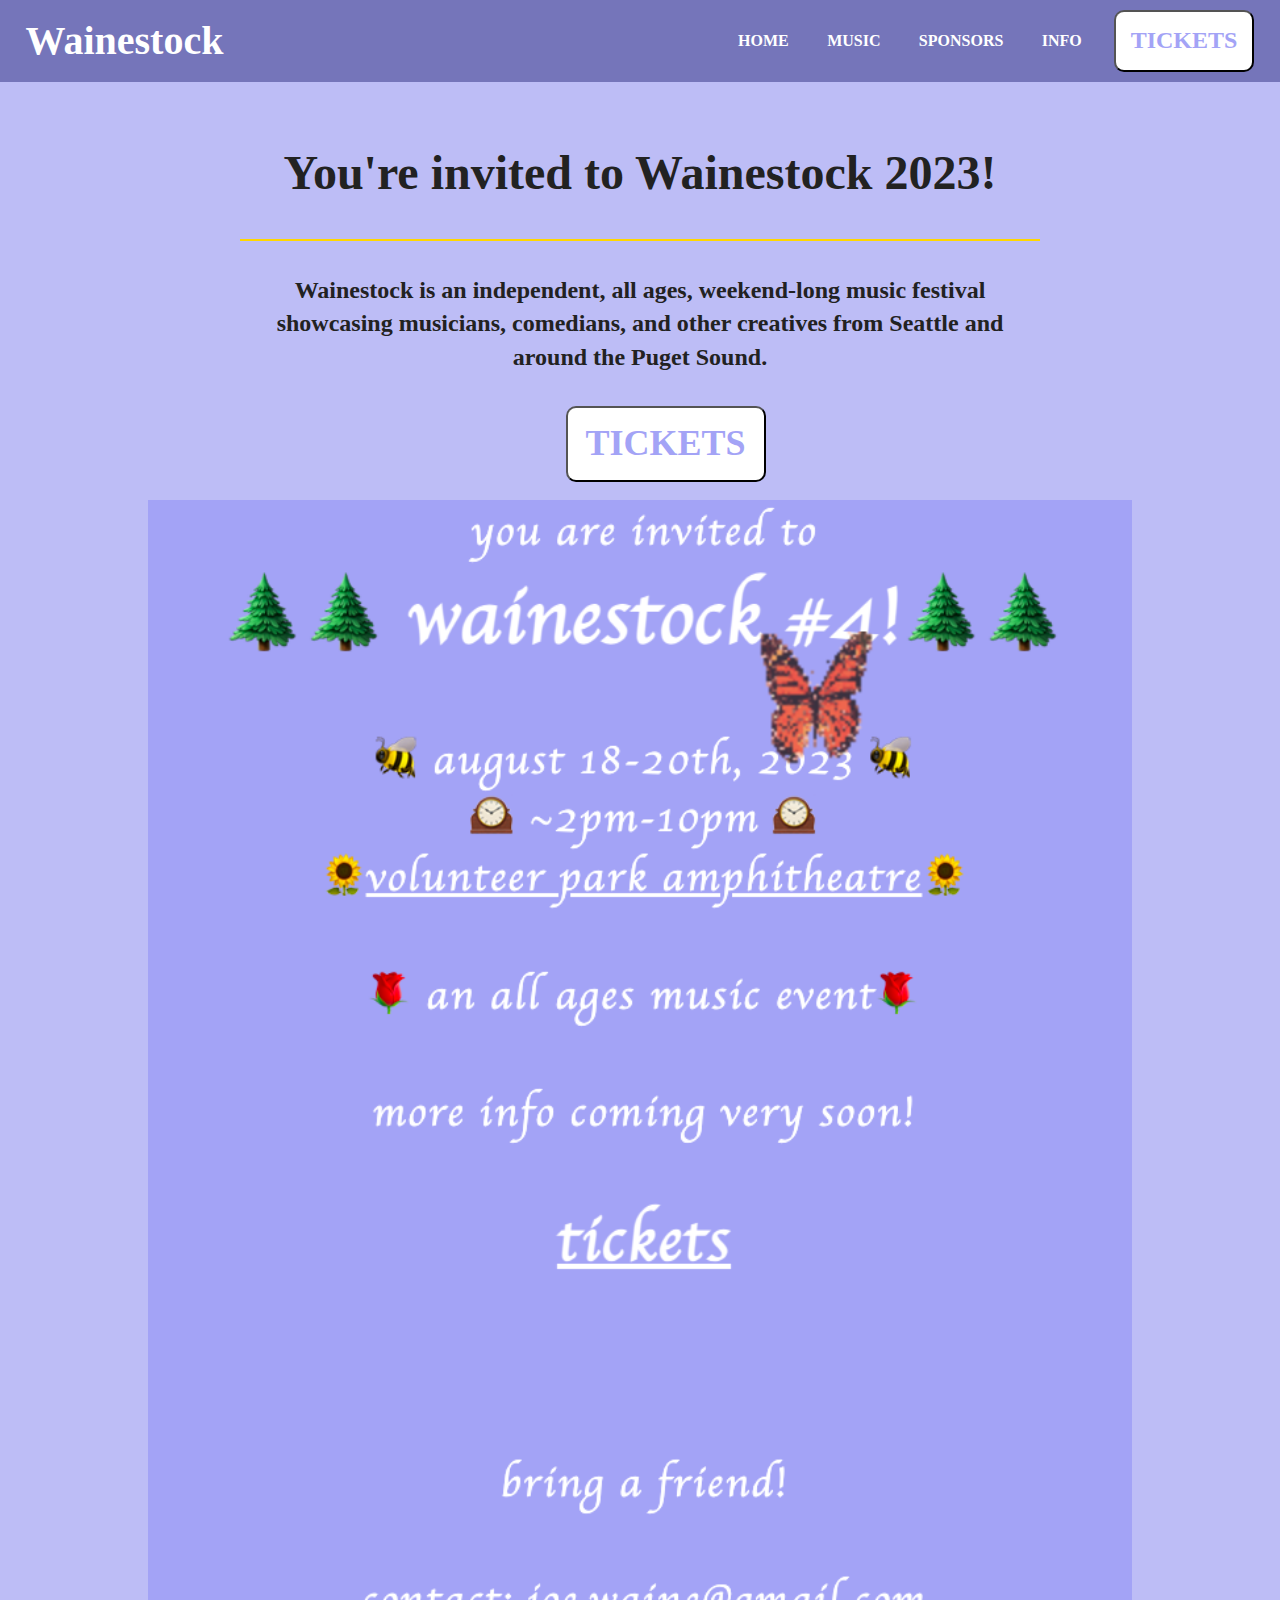
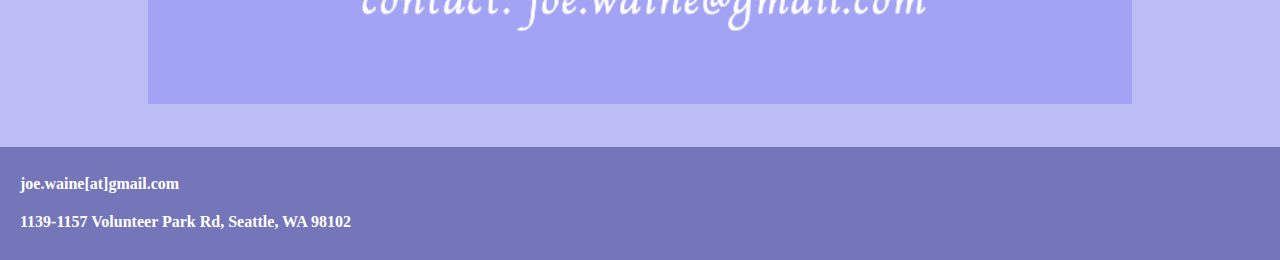
<file: index.html>
<!DOCTYPE html>
<html class="no-js" lang="en">

<head>
  <meta charset="utf-8" />
  <title></title>
  <meta name="description" content="A website for Wainestock, a music festival in August in Seattle" />
  <meta name="viewport" content="width=device-width, initial-scale=1" />

  <meta property="og:title" content="Wainestock" />
  <meta property="og:type" content="" />
  <meta property="og:url" content="https://www.wainestock.com" />
  <meta property="og:image" content="" />

  <link rel="manifest" href="site.webmanifest" />
  <link rel="apple-touch-icon" href="icon.png" />
  <!-- Place favicon.ico in the root directory -->

  <link rel="stylesheet" href="css/normalize.css" />
  <link rel="stylesheet" href="css/main.css" />
  <link rel="stylesheet" href="css/index.css" />
  <meta name="theme-color" content="#fafafa" />

</head>

<body>
  <!-- Add your site or application content here -->
  <div id="main-container">
    <header id="header">
      <nav role="navigation">
        <h1>Wainestock</h1>
        <button id="menu-button">MENU</button>
        <ul id="menuUL">
          <li><a href="./index.html">Home</a></li>
          <li><a href="./music.html">Music</a></li>
          <li><a href="./sponsors.html">Sponsors</a></li>
          <li><a href="./info.html">Info</a></li>
          <li>
            <button id="nav-tickets" class="ticket-link"
              href="https://www.eventbrite.com/e/wainestock-2023-tickets-648157726207" target="_blank"
              rel="noopener noreferrer">
              TICKETS
            </button>
          </li>
        </ul>
      </nav>
    </header>
    <main>
      <div id="main-copy">
        <h1>You're invited to Wainestock 2023!</h1>
        <hr />
        <h4>
          Wainestock is an independent, all ages, weekend-long music festival showcasing
          musicians, comedians, and other creatives from Seattle and around
          the Puget Sound.
        </h4>
      </div>
      <button id="main-ticket-link" class="ticket-link"
        href="https://www.eventbrite.com/e/wainestock-2023-tickets-648157726207" target="_blank"
        rel="noopener noreferrer">TICKETS</button>
      <img id="main-poster" src="./img/placeholder.png" />

    </main>
    <footer>
      <p>joe.waine[at]gmail.com</p>
      <p>1139-1157 Volunteer Park Rd, Seattle, WA 98102</p>
      <!-- address of volunteer park  -->
    </footer>
  </div>
  <script src="js/vendor/modernizr-3.11.2.min.js"></script>
  <script src="js/plugins.js"></script>
  <script src="js/main.js"></script>
  <!-- Google Analytics: change UA-XXXXX-Y to be your site's ID. -->
  <script>
    window.ga = function () {
      ga.q.push(arguments);
    };
    ga.q = [];
    ga.l = +new Date();
    ga("create", "UA-XXXXX-Y", "auto");
    ga("set", "anonymizeIp", true);
    ga("set", "transport", "beacon");
    ga("send", "pageview");
  </script>
  <script src="https://www.google-analytics.com/analytics.js" async></script>
</body>

</html>
</file>
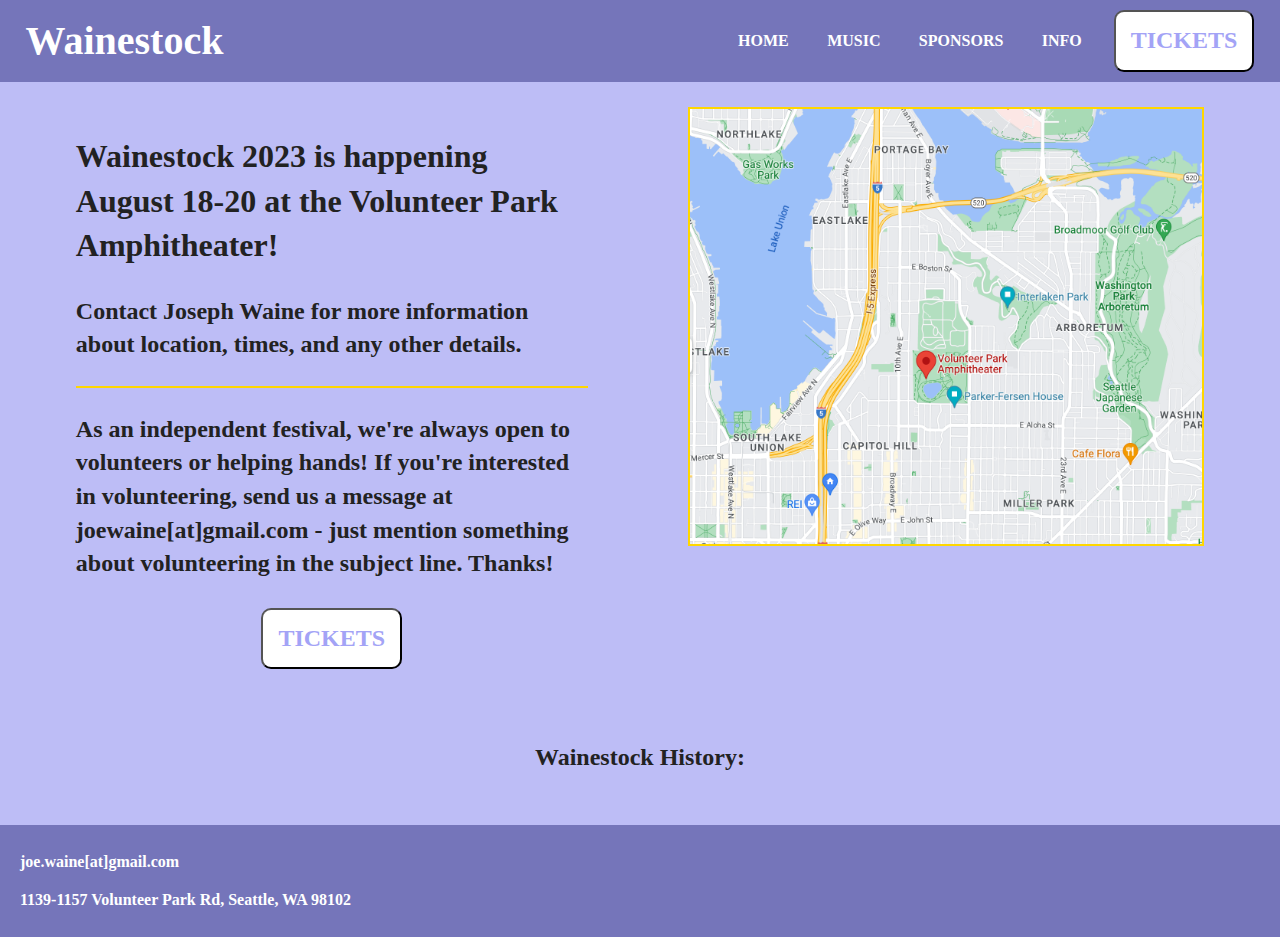
<file: info.html>
<!DOCTYPE html>
<html class="no-js" lang="en">

<head>
  <meta charset="utf-8" />
  <title></title>
  <meta name="description" content="A website for Wainestock, a music festival in August in Seattle" />
  <meta name="viewport" content="width=device-width, initial-scale=1" />

  <meta property="og:title" content="Wainestock" />
  <meta property="og:type" content="" />
  <meta property="og:url" content="https://www.wainestock.com" />
  <meta property="og:image" content="" />

  <link rel="manifest" href="site.webmanifest" />
  <link rel="apple-touch-icon" href="icon.png" />
  <!-- Place favicon.ico in the root directory -->

  <link rel="stylesheet" href="css/normalize.css" />
  <link rel="stylesheet" href="css/main.css" />
  <link rel="stylesheet" href="css/contact.css" />
  <meta name="theme-color" content="#fafafa" />
</head>

<body>
  <!-- Add your site or application content here -->
  <div id="main-container">
    <header id="header">
      <nav role="navigation">
        <h1>Wainestock</h1>
        <button id="menu-button">MENU</button>
        <ul id="menuUL">
          <li><a href="./index.html">Home</a></li>
          <li><a href="./music.html">Music</a></li>
          <li><a href="./sponsors.html">Sponsors</a></li>
          <li><a href="./info.html">Info</a></li>
          <li>
            <button id="nav-tickets" class="ticket-link"
              href="https://www.eventbrite.com/e/wainestock-2023-tickets-648157726207" target="_blank"
              rel="noopener noreferrer">
              TICKETS
            </button>
          </li>
        </ul>
      </nav>
    </header>
    <main>
      <section id="info-current">
        <div id="info-copy">
          <h2>
            Wainestock 2023 is happening August 18-20 at the Volunteer Park
            Amphitheater!
          </h2>
          <h3>
            Contact Joseph Waine for more information about location, times,
            and any other details.
          </h3>
          <hr>
          <h3>As an independent festival, we're always open to volunteers or helping hands! If you're interested in
            volunteering, send us a message at joewaine[at]gmail.com - just mention something about volunteering in the
            subject line. Thanks!</h3>
          <button id="info-tickets" class="ticket-link" href="https://www.eventbrite.com/e/wainestock-2023-tickets-648157726207"
            target="_blank" rel="noopener noreferrer">TICKETS</button>
        </div>
        <img id="map" src="./img/map.png" alt="a map of the area surrounding Volunteer Park Amphitheater" />

      </section>
      <section id="history">
        <h3>Wainestock History:</h3>
        <!-- let's put some images of previous Wainestock's here -->
      </section>
    </main>
    <footer>
      <p>joe.waine[at]gmail.com</p>
      <p>1139-1157 Volunteer Park Rd, Seattle, WA 98102</p>
      <!-- address of volunteer park  -->
    </footer>
  </div>
  <script src="js/vendor/modernizr-3.11.2.min.js"></script>
  <script src="js/plugins.js"></script>
  <script src="js/main.js"></script>

  <!-- Google Analytics: change UA-XXXXX-Y to be your site's ID. -->
  <script>
    window.ga = function () {
      ga.q.push(arguments);
    };
    ga.q = [];
    ga.l = +new Date();
    ga("create", "UA-XXXXX-Y", "auto");
    ga("set", "anonymizeIp", true);
    ga("set", "transport", "beacon");
    ga("send", "pageview");
  </script>
  <script src="https://www.google-analytics.com/analytics.js" async></script>
</body>

</html>
</file>
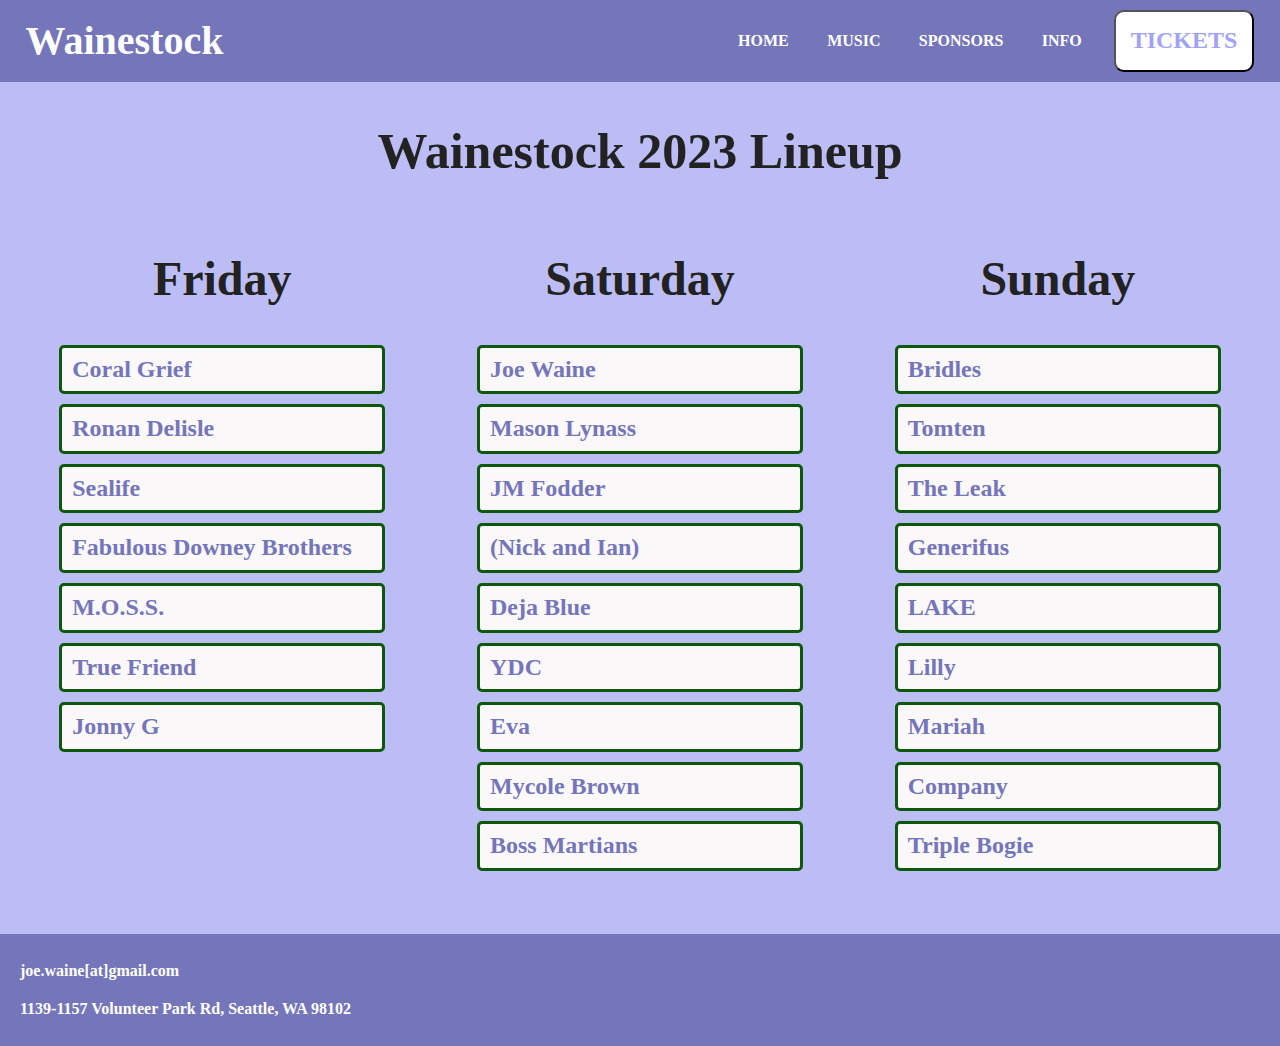
<file: music.html>
<!doctype html>
<html class="no-js" lang="en">

<head>
  <meta charset="utf-8">
  <title></title>
  <meta name="description" content="A website for Wainestock, a music festival in August in Seattle">
  <meta name="viewport" content="width=device-width, initial-scale=1">

  <meta property="og:title" content="Wainestock">
  <meta property="og:type" content="">
  <meta property="og:url" content="https://www.wainestock.com">
  <meta property="og:image" content="">

  <link rel="manifest" href="site.webmanifest">
  <link rel="apple-touch-icon" href="icon.png">
  <!-- Place favicon.ico in the root directory -->

  <link rel="stylesheet" href="css/normalize.css">
  <link rel="stylesheet" href="css/main.css">
  <link rel="stylesheet" href="css/music.css">
  <meta name="theme-color" content="#fafafa">
</head>

<body>

  <!-- Add your site or application content here -->
  <div id="main-container">
    <header id="header">
      <nav role="navigation">
        <h1>Wainestock</h1>
        <button id="menu-button">MENU</button>
        <ul id="menuUL">
          <li><a href="./index.html">Home</a></li>
          <li><a href="./music.html">Music</a></li>
          <li><a href="./sponsors.html">Sponsors</a></li>
          <li><a href="./info.html">Info</a></li>
          <li><button id="nav-tickets" class="ticket-link"
              href="https://www.eventbrite.com/e/wainestock-2023-tickets-648157726207" target="_blank"
              rel="noopener noreferrer">TICKETS</button></li>
        </ul>
      </nav>
    </header>
    <main>
      <!-- <h2>Wainestock 2023 is happening August 18-20 at the Volunteer Park Amphitheatre!</h2>
      <a class="ticket-link" href="https://www.eventbrite.com/e/wainestock-2023-tickets-648157726207" target="_blank" rel="noopener noreferrer">TICKETS</a> -->
      <h1 id="lineup">Wainestock 2023 Lineup</h1>
      <div id="lineup-container">
        <section id="friday">
          <h1>Friday</h1>
          <div id="friday-bands">
            <a class="one-band" href="" target="_blank" rel="noopener noreferrer">
              <h2>Coral Grief</h2>
            </a>
            <a class="one-band" href="" target="_blank" rel="noopener noreferrer">
              <h2>Ronan Delisle</h2>
            </a>
            <a class="one-band" href="" target="_blank" rel="noopener noreferrer">
              <h2>Sealife</h2>
            </a>
            <a class="one-band" href="" target="_blank" rel="noopener noreferrer">
              <h2>Fabulous Downey Brothers</h2>
            </a>
            <a class="one-band" href="" target="_blank" rel="noopener noreferrer">
              <h2>M.O.S.S.</h2>
            </a>
            <a class="one-band" href="" target="_blank" rel="noopener noreferrer">
              <h2>True Friend</h2>
            </a>
            <a class="one-band" href="" target="_blank" rel="noopener noreferrer">
              <h2>Jonny G</h2>
            </a>
          </div>
        </section>
        <section id="saturday">
          <h1>Saturday</h1>
          <div id="saturday-bands">
            <a class="one-band" href="" target="_blank" rel="noopener noreferrer">
              <h2>Joe Waine</h2>
            </a>
            <a class="one-band" href="" target="_blank" rel="noopener noreferrer">
              <h2>Mason Lynass</h2>
            </a>
            <a class="one-band" href="" target="_blank" rel="noopener noreferrer">
              <h2>JM Fodder</h2>
            </a>
            <a class="one-band" href="" target="_blank" rel="noopener noreferrer">
              <h2>(Nick and Ian)</h2>
            </a>
            <a class="one-band" href="" target="_blank" rel="noopener noreferrer">
              <h2>Deja Blue</h2>
            </a>
            <a class="one-band" href="" target="_blank" rel="noopener noreferrer">
              <h2>YDC</h2>
            </a>
            <a class="one-band" href="" target="_blank" rel="noopener noreferrer">
              <h2>Eva</h2>
            </a>
            <a class="one-band" href="" target="_blank" rel="noopener noreferrer">
              <h2>Mycole Brown</h2>
            </a>
            <a class="one-band" href="" target="_blank" rel="noopener noreferrer">
              <h2>Boss Martians</h2>
            </a>
          </div>
        </section>
        <section id="sunday">
          <h1>Sunday</h1>
          <div id="sunday-bands">
            <a class="one-band" href="" target="_blank" rel="noopener noreferrer">
              <h2>Bridles</h2>
            </a>
            <a class="one-band" href="" target="_blank" rel="noopener noreferrer">
              <h2>Tomten</h2>
            </a>
            <a class="one-band" href="" target="_blank" rel="noopener noreferrer">
              <h2>The Leak</h2>
            </a>
            <a class="one-band" href="" target="_blank" rel="noopener noreferrer">
              <h2>Generifus</h2>
            </a>
            <a class="one-band" href="" target="_blank" rel="noopener noreferrer">
              <h2>LAKE</h2>
            </a>
            <a class="one-band" href="" target="_blank" rel="noopener noreferrer">
              <h2>Lilly</h2>
            </a>
            <a class="one-band" href="" target="_blank" rel="noopener noreferrer">
              <h2>Mariah</h2>
            </a>
            <a class="one-band" href="" target="_blank" rel="noopener noreferrer">
              <h2>Company</h2>
            </a>
            <a class="one-band" href="" target="_blank" rel="noopener noreferrer">
              <h2>Triple Bogie</h2>
            </a>
          </div>
        </section>
      </div>
    </main>
    <footer>
      <p>joe.waine[at]gmail.com</p>
      <p>1139-1157 Volunteer Park Rd, Seattle, WA 98102</p>
    </footer>
  </div>
  <script src="js/vendor/modernizr-3.11.2.min.js"></script>
  <script src="js/plugins.js"></script>
  <script src="js/main.js"></script>

  <!-- Google Analytics: change UA-XXXXX-Y to be your site's ID. -->
  <script>
    window.ga = function () { ga.q.push(arguments) }; ga.q = []; ga.l = +new Date;
    ga('create', 'UA-XXXXX-Y', 'auto'); ga('set', 'anonymizeIp', true); ga('set', 'transport', 'beacon'); ga('send', 'pageview')
  </script>
  <script src="https://www.google-analytics.com/analytics.js" async></script>
</body>

</html>
</file>
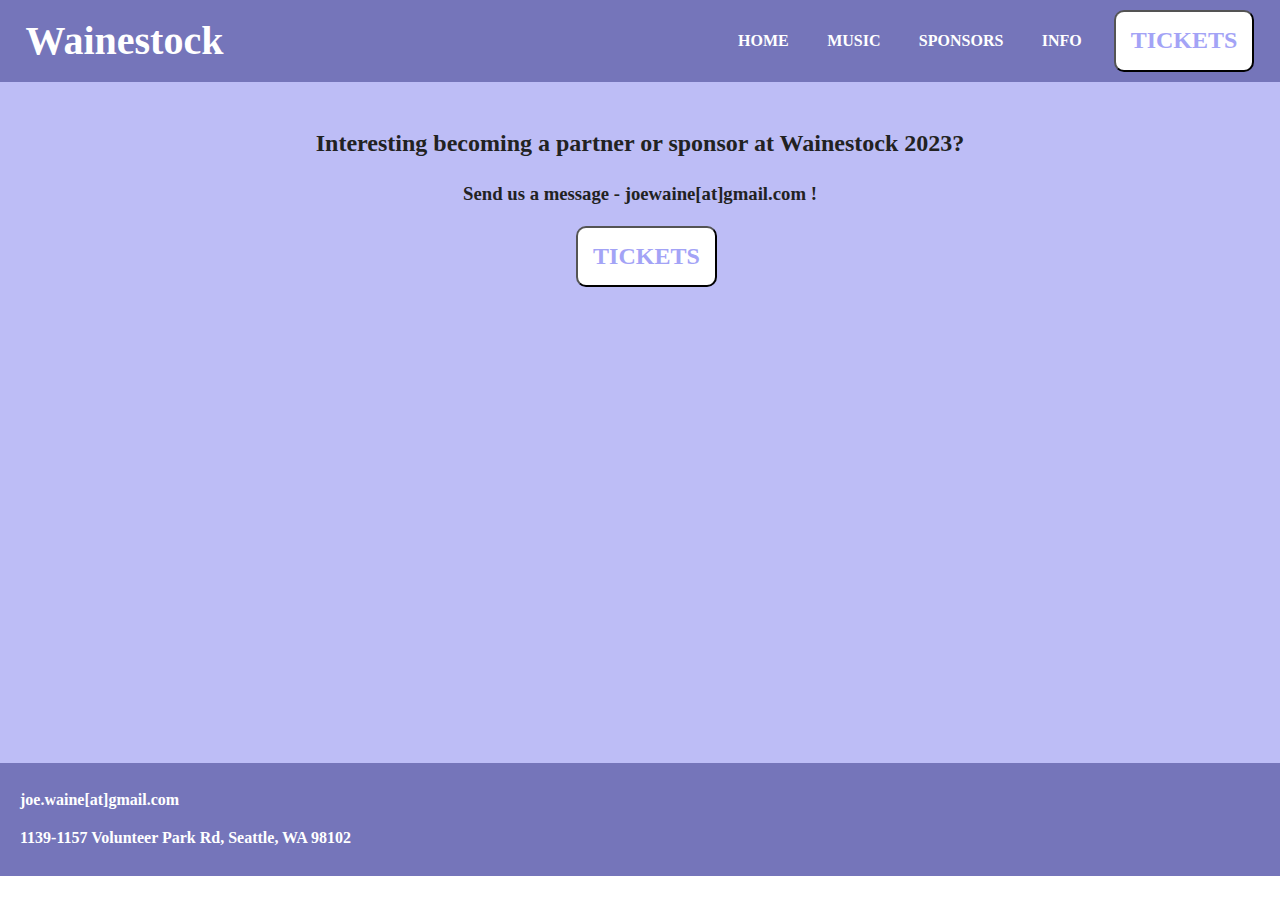
<file: sponsors.html>
<!DOCTYPE html>
<html class="no-js" lang="en">
  <head>
    <meta charset="utf-8" />
    <title></title>
    <meta
      name="description"
      content="A website for Wainestock, a music festival in August in Seattle"
    />
    <meta name="viewport" content="width=device-width, initial-scale=1" />

    <meta property="og:title" content="Wainestock" />
    <meta property="og:type" content="" />
    <meta property="og:url" content="https://www.wainestock.com" />
    <meta property="og:image" content="" />

    <link rel="manifest" href="site.webmanifest" />
    <link rel="apple-touch-icon" href="icon.png" />
    <!-- Place favicon.ico in the root directory -->

    <link rel="stylesheet" href="css/normalize.css" />
    <link rel="stylesheet" href="css/main.css" />
    <link rel="stylesheet" href="css/sponsors.css" />
    <meta name="theme-color" content="#fafafa" />
  </head>

  <body>
    <!-- Add your site or application content here -->
    <div id="main-container">
      <header id="header">
        <nav role="navigation">
          <h1>Wainestock</h1>
          <button id="menu-button">MENU</button>
          <ul id="menuUL">
            <li><a href="./index.html">Home</a></li>
            <li><a href="./music.html">Music</a></li>
            <li><a href="./sponsors.html">Sponsors</a></li>
            <li><a href="./info.html">Info</a></li>
            <li>
              <button
                id="nav-tickets"
                class="ticket-link"
                href="https://www.eventbrite.com/e/wainestock-2023-tickets-648157726207"
                target="_blank"
                rel="noopener noreferrer"
              >
                TICKETS
              </button>
            </li>
          </ul>
        </nav>
      </header>
      <main>
        <div>
            <!-- if we end up with sponsors or food trucks or something, let's put them here -->
        </div>
        <div>
          <h2>Interesting becoming a partner or sponsor at Wainestock 2023?</h2>
          <h3>Send us a message - joewaine[at]gmail.com !</h3>
        </div>
        <button
          class="ticket-link"
          href="https://www.eventbrite.com/e/wainestock-2023-tickets-648157726207"
          target="_blank"
          rel="noopener noreferrer"
          >TICKETS</button
        >
      </main>
      <footer>
        <p>joe.waine[at]gmail.com</p>
        <p>1139-1157 Volunteer Park Rd, Seattle, WA 98102</p>
        <!-- address of volunteer park  -->
      </footer>
    </div>
    <script src="js/vendor/modernizr-3.11.2.min.js"></script>
    <script src="js/plugins.js"></script>
    <script src="js/main.js"></script>

    <!-- Google Analytics: change UA-XXXXX-Y to be your site's ID. -->
    <script>
      window.ga = function () {
        ga.q.push(arguments);
      };
      ga.q = [];
      ga.l = +new Date();
      ga("create", "UA-XXXXX-Y", "auto");
      ga("set", "anonymizeIp", true);
      ga("set", "transport", "beacon");
      ga("send", "pageview");
    </script>
    <script src="https://www.google-analytics.com/analytics.js" async></script>
  </body>
</html>
</file>
<file: css/main.css>
/*! HTML5 Boilerplate v8.0.0 | MIT License | https://html5boilerplate.com/ */

/* main.css 2.1.0 | MIT License | https://github.com/h5bp/main.css#readme */
/*
 * What follows is the result of much research on cross-browser styling.
 * Credit left inline and big thanks to Nicolas Gallagher, Jonathan Neal,
 * Kroc Camen, and the H5BP dev community and team.
 */

/* ==========================================================================
   Base styles: opinionated defaults
   ========================================================================== */

html {
  color: #222;
  font-size: 1em;
  line-height: 1.4;
}

/*
 * Remove text-shadow in selection highlight:
 * https://twitter.com/miketaylr/status/12228805301
 *
 * Vendor-prefixed and regular ::selection selectors cannot be combined:
 * https://stackoverflow.com/a/16982510/7133471
 *
 * Customize the background color to match your design.
 */

::-moz-selection {
  background: #b3d4fc;
  text-shadow: none;
}

::selection {
  background: #b3d4fc;
  text-shadow: none;
}

/*
 * A better looking default horizontal rule
 */

hr {
  display: block;
  height: 1px;
  border: 0;
  border-top: 1px solid #ccc;
  margin: 1em 0;
  padding: 0;
}

/*
 * Remove the gap between audio, canvas, iframes,
 * images, videos and the bottom of their containers:
 * https://github.com/h5bp/html5-boilerplate/issues/440
 */

audio,
canvas,
iframe,
img,
svg,
video {
  vertical-align: middle;
}

/*
 * Remove default fieldset styles.
 */

fieldset {
  border: 0;
  margin: 0;
  padding: 0;
}

/*
 * Allow only vertical resizing of textareas.
 */

textarea {
  resize: vertical;
}

/* ==========================================================================
   Author's custom styles
   ========================================================================== */

* {
  font-family: cursive;
  font-weight: bolder;
}

a {
  text-decoration: none;
  color: white;
}

main {
  padding: 2vw;
  /* background-color: rgb(57, 135, 57); */
  background-color: #bdbdf6;
  min-height: 70vh;
}

header,
footer {
  /* background-color: #a3a3f6; */
  background-color: #7575ba;
  color: white;
  padding: 10px 2vw;
}

nav {
  display: flex;
  flex-flow: row nowrap;
  justify-content: space-between;
  align-items: center;
}

nav h1 {
  width: fit-content;
  margin: 0;
}

nav ul {
  display: flex;
  flex-flow: row nowrap;
  justify-content: center;
  align-items: center;
  list-style-type: none;
  margin: 0;
  padding: 0;
}

nav li a {
  display: block;
  text-align: center;
  padding: 1vw;
  margin: 0 0.5vw;
  text-transform: uppercase;
  text-decoration: none;
}

nav h1 {
  font-size: 40px;
}

#menu-button {
  display: none;
}

nav li a:hover {
  color: black;
  background-color: #bdbdf6;
  border-radius: 10px;
}

.ticket-link {
  background-color: white;
  color: #a3a3f6;
  padding: 15px;
  font-size: 24px;
  border-radius: 10px;
  margin-left: 1vw;
}

.ticket-link:hover {
  color: white;
  background-color: #7575ba;
  border: 2px solid gold;
}



footer {
  padding: 10px 20px;
}

/* ==========================================================================
   Helper classes
   ========================================================================== */

/*
 * Hide visually and from screen readers
 */

.hidden,
[hidden] {
  display: none !important;
}

/*
 * Hide only visually, but have it available for screen readers:
 * https://snook.ca/archives/html_and_css/hiding-content-for-accessibility
 *
 * 1. For long content, line feeds are not interpreted as spaces and small width
 *    causes content to wrap 1 word per line:
 *    https://medium.com/@jessebeach/beware-smushed-off-screen-accessible-text-5952a4c2cbfe
 */

.sr-only {
  border: 0;
  clip: rect(0, 0, 0, 0);
  height: 1px;
  margin: -1px;
  overflow: hidden;
  padding: 0;
  position: absolute;
  white-space: nowrap;
  width: 1px;
  /* 1 */
}

/*
 * Extends the .sr-only class to allow the element
 * to be focusable when navigated to via the keyboard:
 * https://www.drupal.org/node/897638
 */

.sr-only.focusable:active,
.sr-only.focusable:focus {
  clip: auto;
  height: auto;
  margin: 0;
  overflow: visible;
  position: static;
  white-space: inherit;
  width: auto;
}

/*
 * Hide visually and from screen readers, but maintain layout
 */

.invisible {
  visibility: hidden;
}

/*
 * Clearfix: contain floats
 *
 * For modern browsers
 * 1. The space content is one way to avoid an Opera bug when the
 *    `contenteditable` attribute is included anywhere else in the document.
 *    Otherwise it causes space to appear at the top and bottom of elements
 *    that receive the `clearfix` class.
 * 2. The use of `table` rather than `block` is only necessary if using
 *    `:before` to contain the top-margins of child elements.
 */

.clearfix::before,
.clearfix::after {
  content: " ";
  display: table;
}

.clearfix::after {
  clear: both;
}

/* media queries */

@media screen and (max-width: 700px) {

  header {
    display: block;
    margin: 0 auto;
  }

  nav {
    flex-flow: column nowrap;
    min-height: 61px;
    /* min-height: calc(3vw + 34px); */
  }

  /* nav h1 {
    display: block;
    width: fit-content;
    position: fixed;
    top: 3vw;
    left: 3vw;
    margin: 0;
} */

  nav li {
    display: block;
    font-size: 24px;
    margin: 2vh;
  }

  nav ul {
    display: none;
  }

  nav ul.is-active {
    display: block;
    margin-top: 61px;
  }

  nav h1 {
    position: absolute;
    left: 20px;
    top: 10px;
  }

  #menu-button {
    display: block;
    position: absolute;
    right: 20px;
    top: 20px;
    height: 41px;
    color: #a3a3f6;
    background-color: white;
    border: 0;
    border-radius: 10px;
    padding: 0 2vw;
}
}
</file>
<file: css/index.css>
#main-copy {
  text-align: center;
  width: 90vw;
  max-width: 800px;
  margin: 2vw auto;
}

h4 {
  font-size: 1.5em;
}

hr {
  border-top: 2px solid gold;
}

#main-poster {
  display: block;
  width: 80%;
  max-width: 1000px;
  margin: 2vh auto;
}

#main-ticket-link {
  /* border: 3px solid #7575ba; */
  /* color:rgb(13, 88, 13); */
  display: block;
  width: 200px;
  padding: 15px;
  font-size: 36px;
  text-align: center;
  margin: 2vh calc((100vw - 200px) / 2);
}

@media screen and (max-width: 600px) {
  h1 {
    font-size: 2.5em;
  }

  h4 {
    font-size: 1.2em;
  }
}
</file>
<file: css/contact.css>
#info-current {
    display: flex;
    flex-flow: row wrap;
    justify-content: space-around;
    align-items: flex-start;
}

#info-copy {
    width: 40vw;
    min-width: 500px;
    max-width: 700px;
}

h2 {
    font-size: 2em;
}

h3 {
    font-size: 1.5em;
}

hr {
    border-top: 2px solid gold;
}

#map {
    width: 40vw;
    min-width: 500px;
    max-width: 700px;
    border: 2px solid gold;
}

#info-tickets {
    display: block;
    margin: 3vh auto;
}

#history {
    margin-top: 5vh;
    text-align: center;
}

@media screen and (max-width: 600px) {
    #info-current {
        display: block;
    }

    #info-copy, #map {
        display: block;
        width: 90vw;
        min-width: 0px;
        margin: 0 auto;
    }

    h2 {
        font-size: 1.5em;
        text-align: center;
    }

    h3 {
        font-size: 1.1em;
    }
}
</file>
<file: css/music.css>
#lineup, #lineup-container h1, .one-band h2 {
    text-align: center;
}

#lineup {
    font-size: 50px;
    margin: 1vh;
}

#lineup-container {
    display: grid;
    grid-template-columns: repeat(3, 32%);
    gap: 2%;
    max-width: 1400px;
    margin: 3vh auto;
}

.one-band h2 {
    display: inline;
}

.one-band {
    display: block;
    color: #7575ba;
    background-color: rgb(250, 248, 248);
    width: 25vw;
    max-width: 300px;
    padding: 5px 10px;
    border: 3px solid rgb(13, 88, 13);
    border-radius: 5px;
    margin: 10px auto;
}

/* .one-band:nth-child(5n) {
    border: 2px solid red;
}

.one-band:nth-child(5n - 1) {
    border: 2px solid blue;
}

.one-band:nth-child(5n - 2) {
    border: 2px solid green;
}

.one-band:nth-child(5n - 3) {
    border: 2px solid orange;
}

.one-band:nth-child(5n - 4) {
    border: 2px solid purple;
} */

@media screen and (max-width: 600px) {
    #lineup {
        font-size: 2em;
    }

    #lineup-container {
        display: block;
    }

    h1 {
        font-size: 1.8em;
    }

    h2 {
        font-size: 1.5em;
    }

    .one-band {
        width: 90vw;
    }
}
</file>
<file: css/sponsors.css>
main {
    text-align: center;
}
</file>
